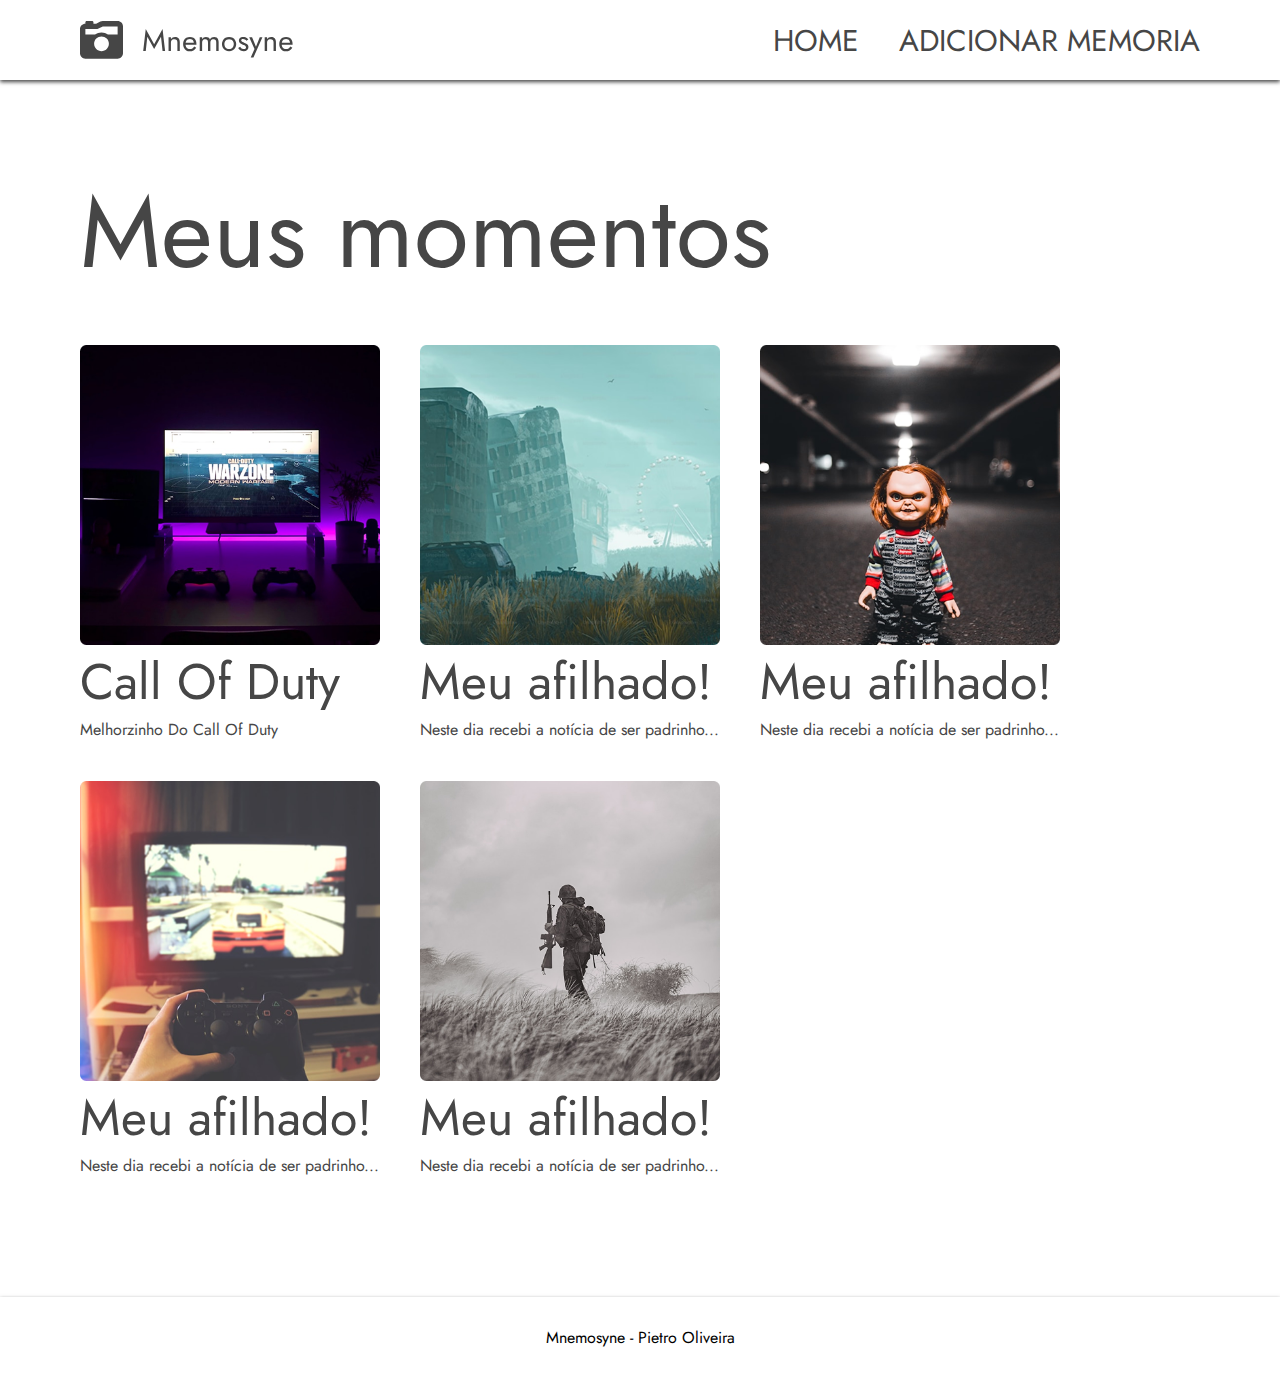
<file: home/index.html>
<!DOCTYPE html> <!-- Dizendo pro html o tipo de arquivo -->
<html lang="pt-BR">

<head> <!-- configuração do site -->

    <meta charset="UTF-8">
    <title>Mnemosyne - Home</title>
    <link rel="stylesheet" href="home.css"> <!-- faz o link do html com o css -->
    <link rel="stylesheet" href="../assets/styles/global.css">

</head>

<body> <!-- body = corpo do site -->

    <header class="app-header"> <!-- cabecalho do site -->

        <img src="../assets/icons/mnemosyne-logo.svg" alt="Logo do site Mnemosyne.">

        <div class="links">

            <a href="">HOME</a>
            <a href="">ADICIONAR MEMORIA</a>

        </div>

    </header>

    <main class="app-main"> <!-- conteudo do site -->

        <h1>Meus momentos</h1>

        <div class="memories-container"> 

            <div class="memory-card">

                <div class="image"></div>

                <h2>Call Of Duty</h2>

                <p>Melhorzinho Do Call Of Duty</p>

            </div> 

            <div class="memory-card">

                <div class="image2"></div>

                <h2>Meu afilhado!</h2>

                <p>Neste dia recebi a notícia de ser padrinho...</p>

            </div>

            <div class="memory-card">

                <div class="image3"></div>

                <h2>Meu afilhado!</h2>

                <p>Neste dia recebi a notícia de ser padrinho...</p>

            </div>

            <div class="memory-card">

                <div class="image4"></div>

                <h2>Meu afilhado!</h2>

                <p>Neste dia recebi a notícia de ser padrinho...</p>

            </div>

            <div class="memory-card">

                <div class="image5"></div>

                <h2>Meu afilhado!</h2>

                <p>Neste dia recebi a notícia de ser padrinho...</p>

            </div>

        </div>

    </main>

    <footer class="app-footer"> <!-- rodape do site -->

        <p>Mnemosyne - Pietro Oliveira</p>

    </footer>

</body>

</html>
</file>
<file: home/home.css>
@import url('https://fonts.googleapis.com/css2?family=Jost:ital,wght@0,100..900;1,100..900&display=swap');

* {
    /* significa todas as tags */

    margin: 0px;
    padding: 0px;

    font-family: "Jost";

}

.app-header {

    /* Estilizacao aqui dentro */
    height: 80px;

    display: flex;
    /* Muda a orientação para lado-a-lado */
    align-items: center;
    /* Deixa o texto centralizado verticalmente */
    justify-content: space-between;
    /* Joga os elementos para os cantos */

    padding-left: 80px;
    padding-right: 80px;

    box-shadow: 0px 2px 4px #464646;

}

.app-footer {

    /* Estilizacao aqui dentro */
    height: 80px;

    display: flex;
    /* Muda a orientação para lado-a-lado */
    align-items: center;
    /* Deixa o texto centralizado verticalmente */
    justify-content: center;
    /* Joga os elementos para os cantos */

    padding-left: 80px;
    padding-right: 80px;

    box-shadow: 0px -2px 4px #464646;

}

.links a {

    font-size: 30px;
    text-decoration: none;
    /* Tira o traço de baixo da fonte */
    color: #464646;

    padding-left: 35px;

}

.app-main {

    padding: 80px;

}

.memory-card {

    margin-right: 40px;
    margin-bottom: 40px;

    transition: all ease 0.5s;

}

.memory-card:hover {

    cursor: pointer;
    scale: 1.02;
    transform: scale();

}
.memory-card .image2 { 
    height: 300px;
    width: 100;
    background: url(/assets/imgs/img-2.png);
    background-size: cover;

    
}
.memory-card .image3 { 
    height: 300px;
    width: 100;
    background: url(/assets/imgs/img-3.png);
    background-size: cover;

    
}
.memory-card .image4 { 
    height: 300px;
    width: 100;
    background: url(/assets/imgs/img-4.png);
    background-size: cover;

    
}
.memory-card .adicionar  { 
    height: 300px;
    width: 100;
    background: url(/assets/imgs/add.png);
    background-size: cover;
    color: #B4B4B4 !important ;
    font-size: 30px;
   
}

.memory-card p {
    color: #464646;
}

.memories-container{
    display: flex;
    flex-wrap: wrap;
}


.app-footer {
    height: 80px;
    display: flex;
    align-items: center;
    justify-content: center;
    padding-left: 80px;
    padding-right: 80px;
    box-shadow: 0px 2px 4px #464646;
}

.memory-card .image {

    height: 300px;
    width: 300px;

    background-image: url("../assets/imgs/Rectangle\ 2.png");
    background-size: cover;

}

.memory-card .image2 {

    height: 300px;
    width: 300px;

    background-image: url("../assets/imgs/Rectangle\ 3.png");
    background-size: cover;

}

.memory-card .image3 {

    height: 300px;
    width: 300px;

    background-image: url("../assets/imgs/Rectangle\ 4.png");
    background-size: cover;

}

.memory-card .image4 {

    height: 300px;
    width: 300px;

    background-image: url("../assets/imgs/Rectangle\ 5.png");
    background-size: cover;

}

.memory-card .image5 {

    height: 300px;
    width: 300px;

    background-image: url("../assets/imgs/Rectangle\ 6.png");
    background-size: cover;

}

.memory-card h2 {

    font-size: 50px;
    font-weight: normal;
    color: #464646;

}

.memory-card p {

    color: #464646;

}

.memories-container {

    display: flex;
    flex-wrap: wrap;

}
</file>
<file: assets/styles/global.css>
h1 {

    font-size: 100px;
    font-weight: normal;
    margin-bottom: 40px;
    color: #464646;

}
</file>
